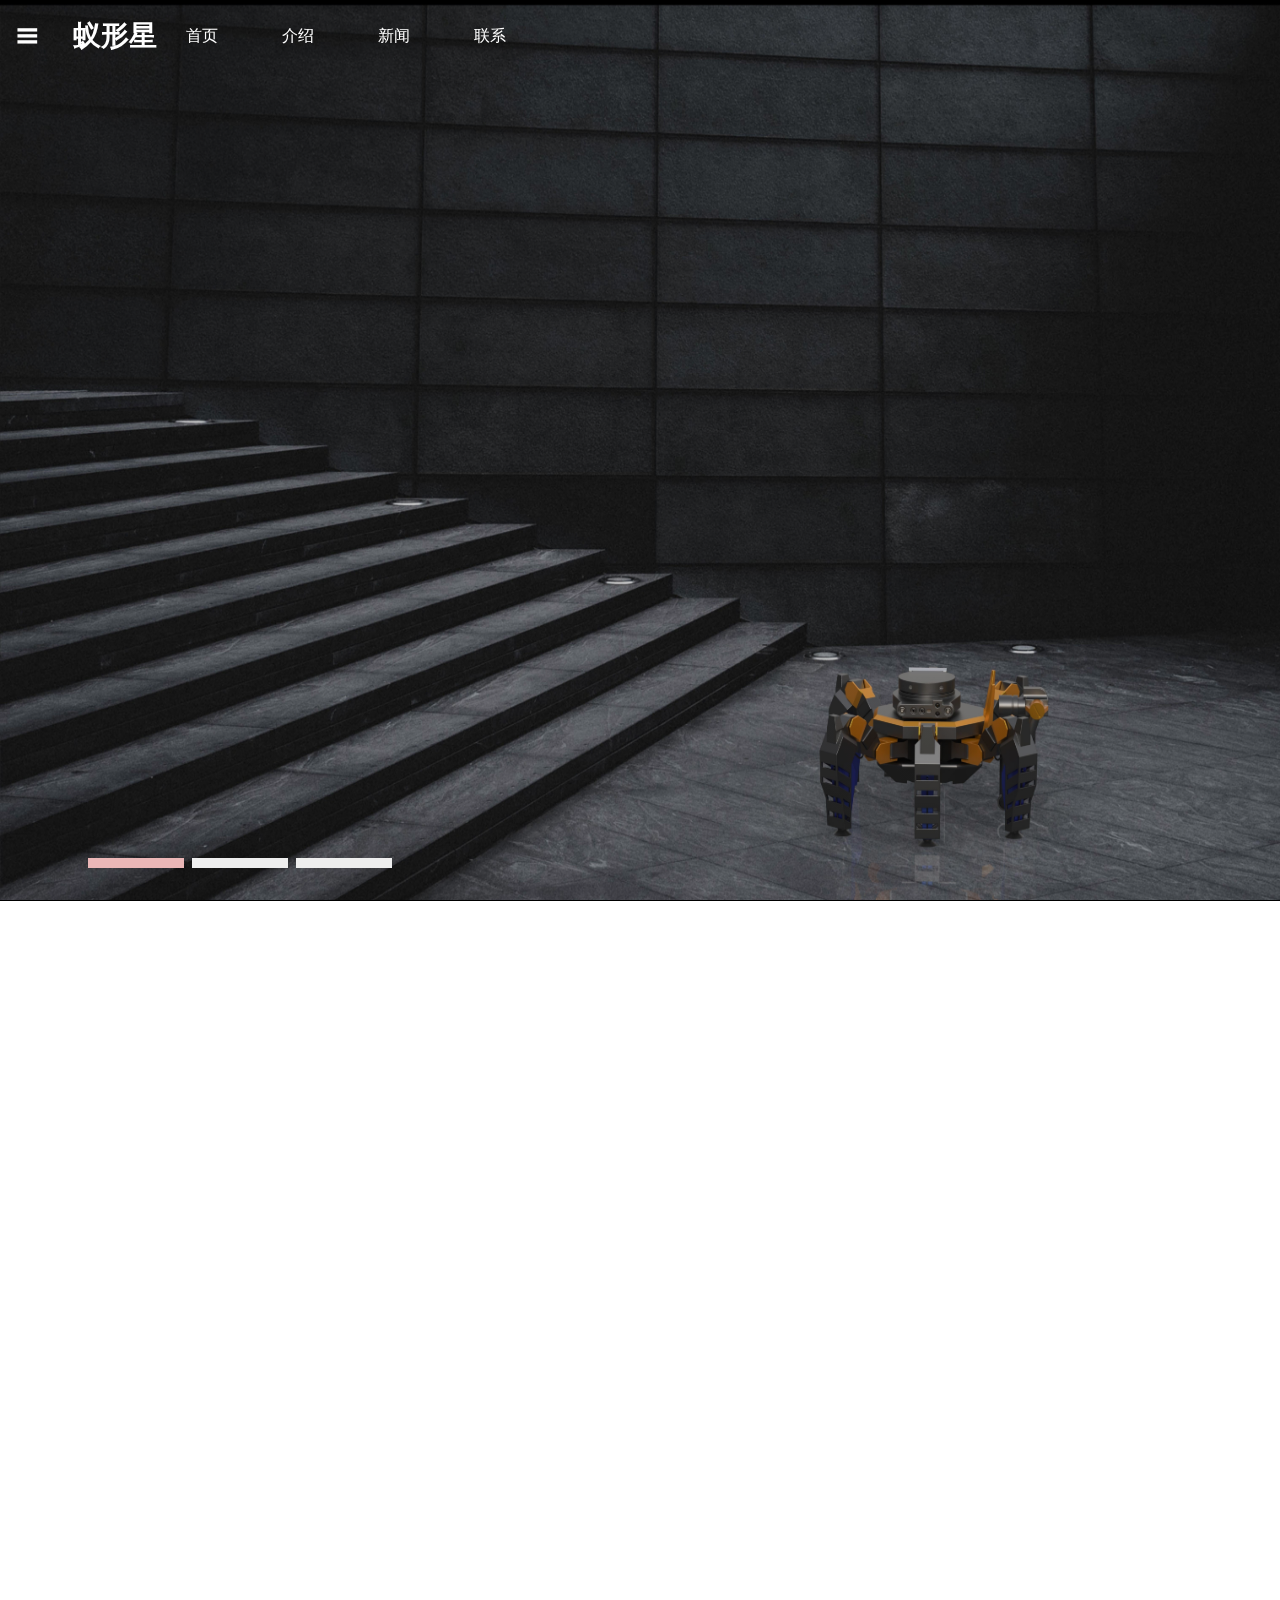
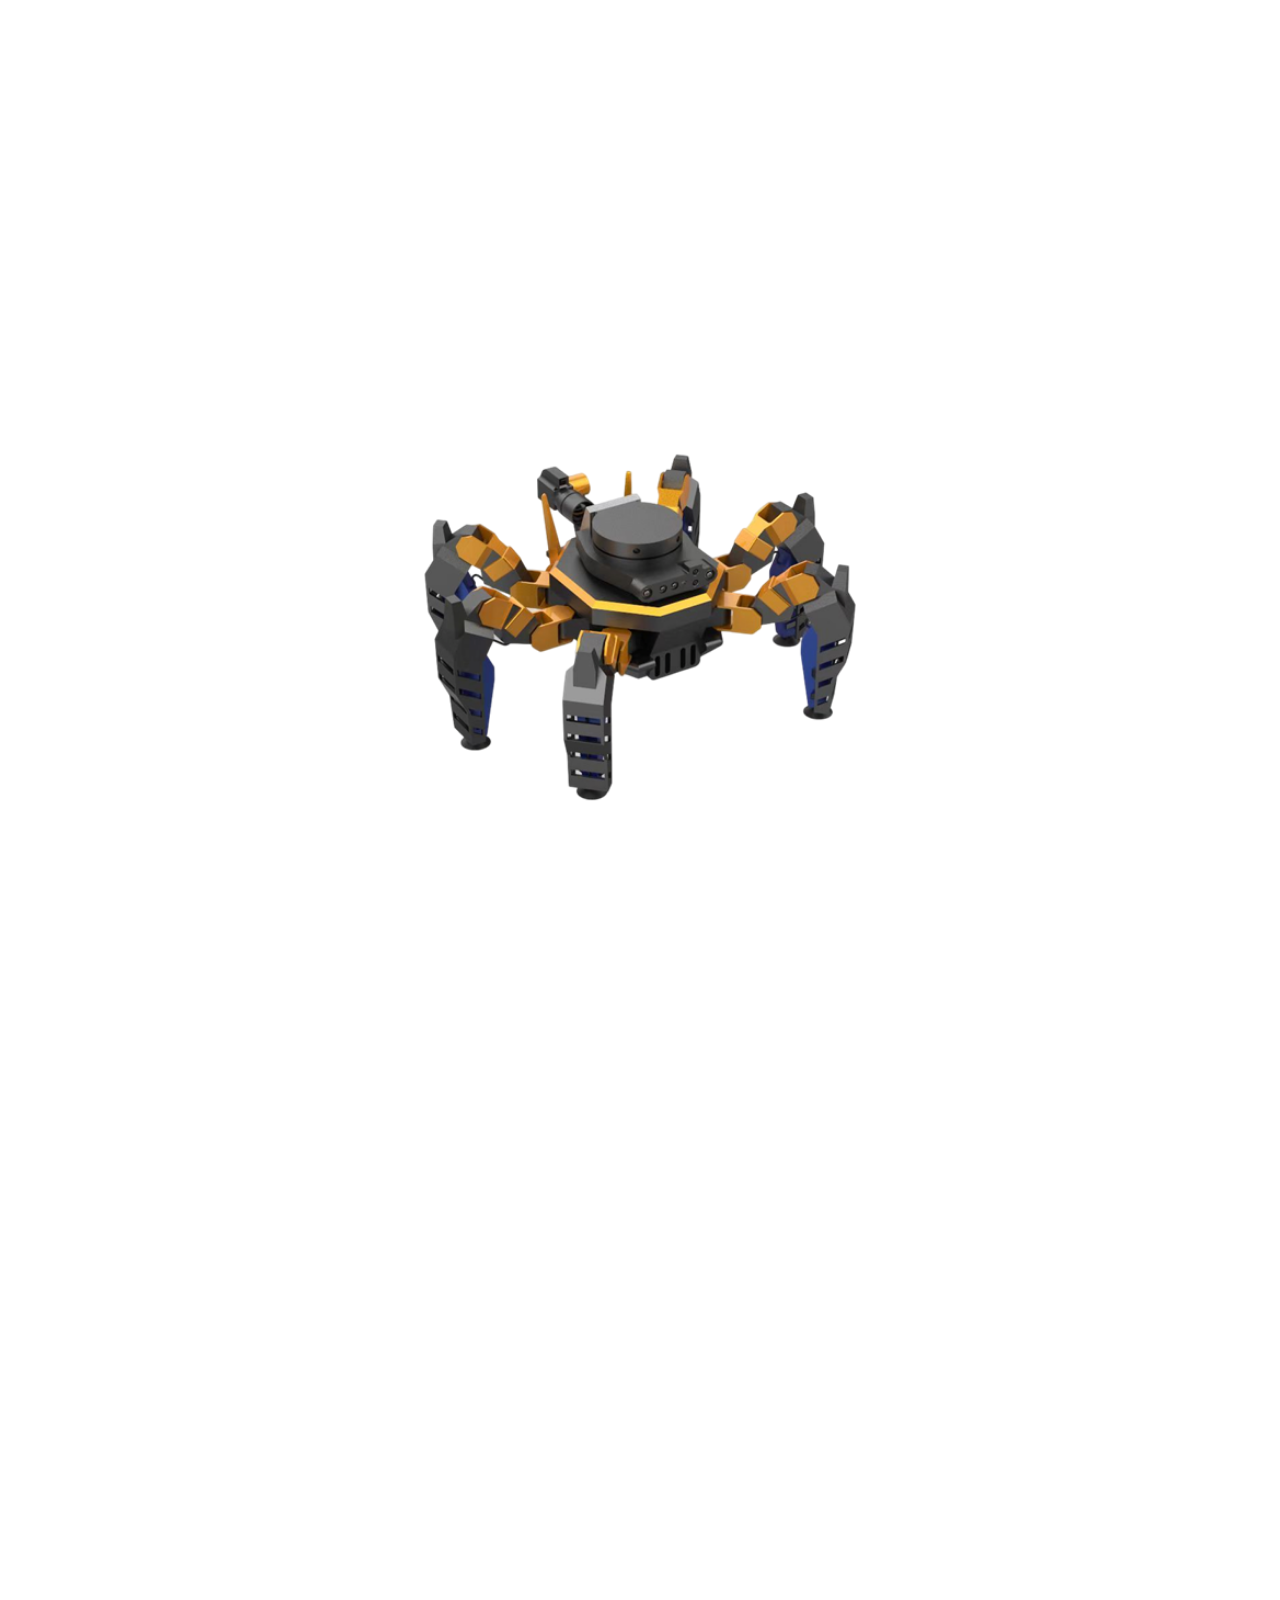
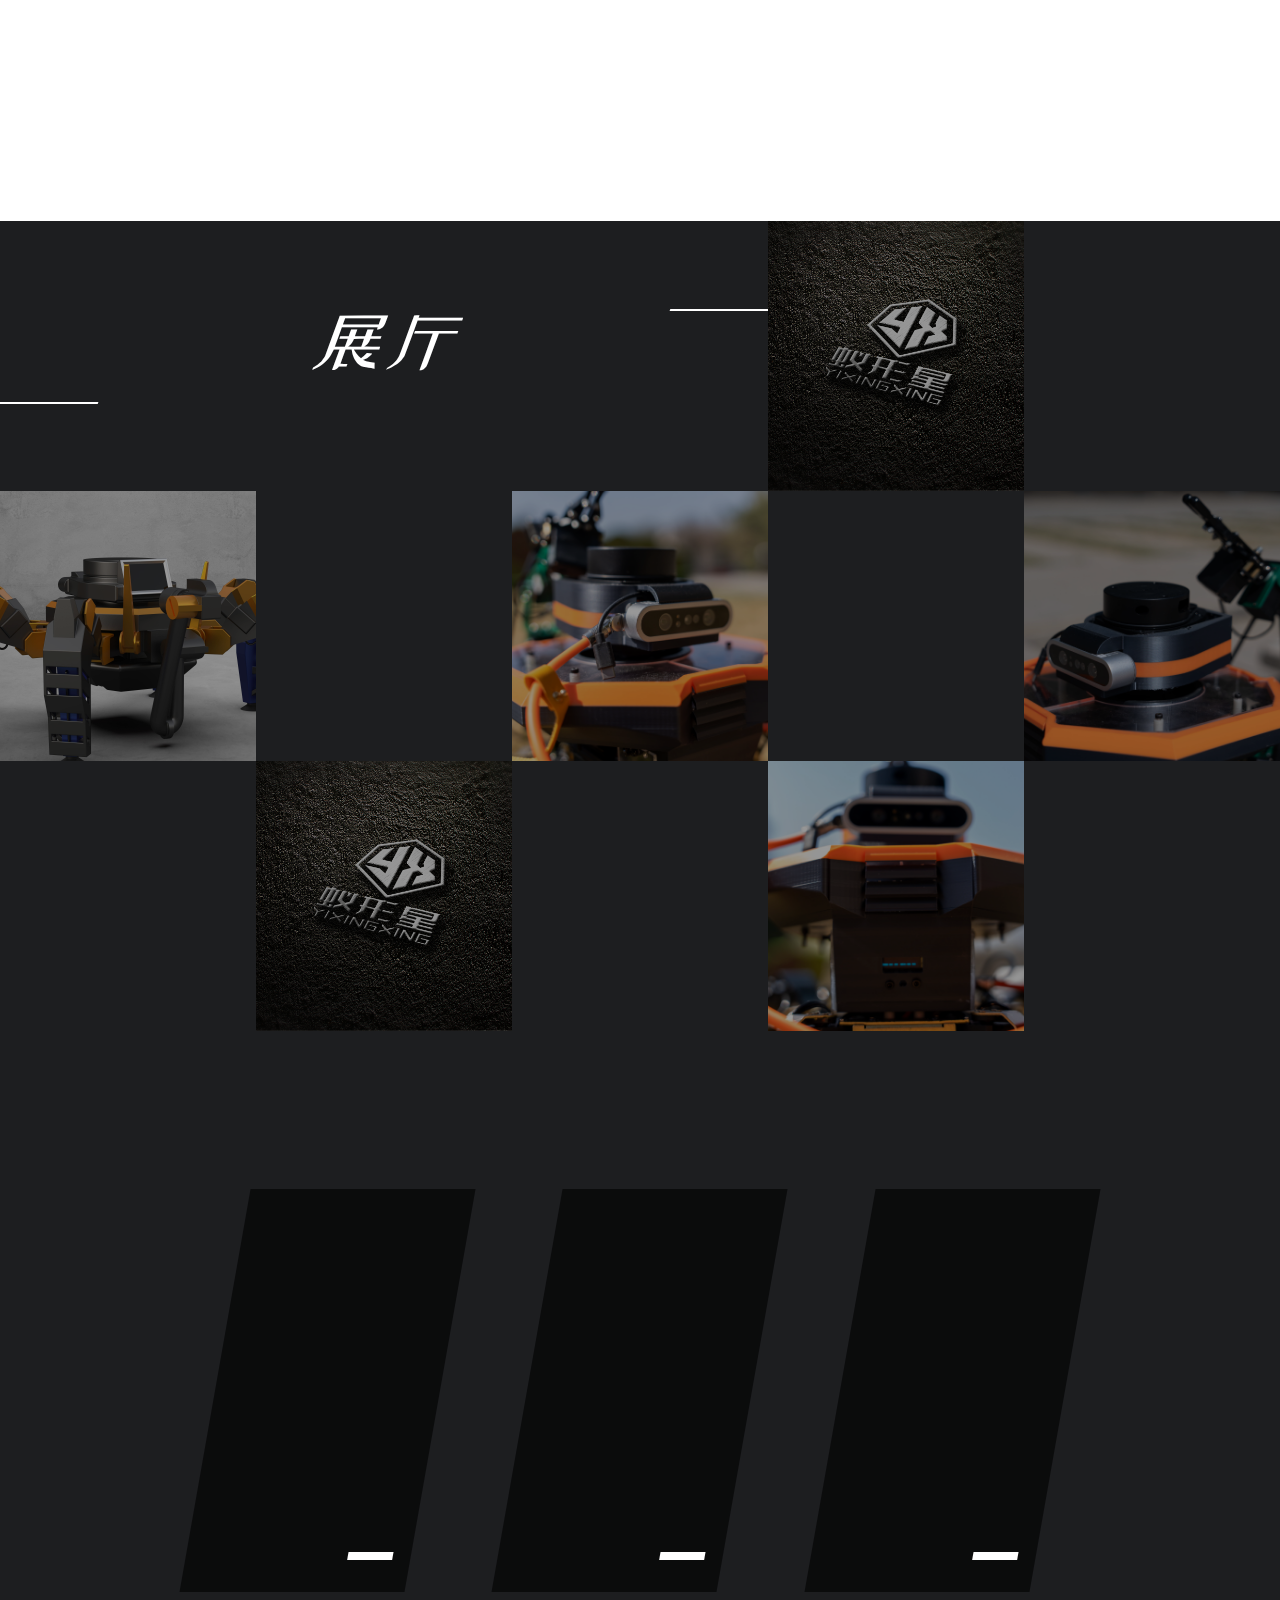
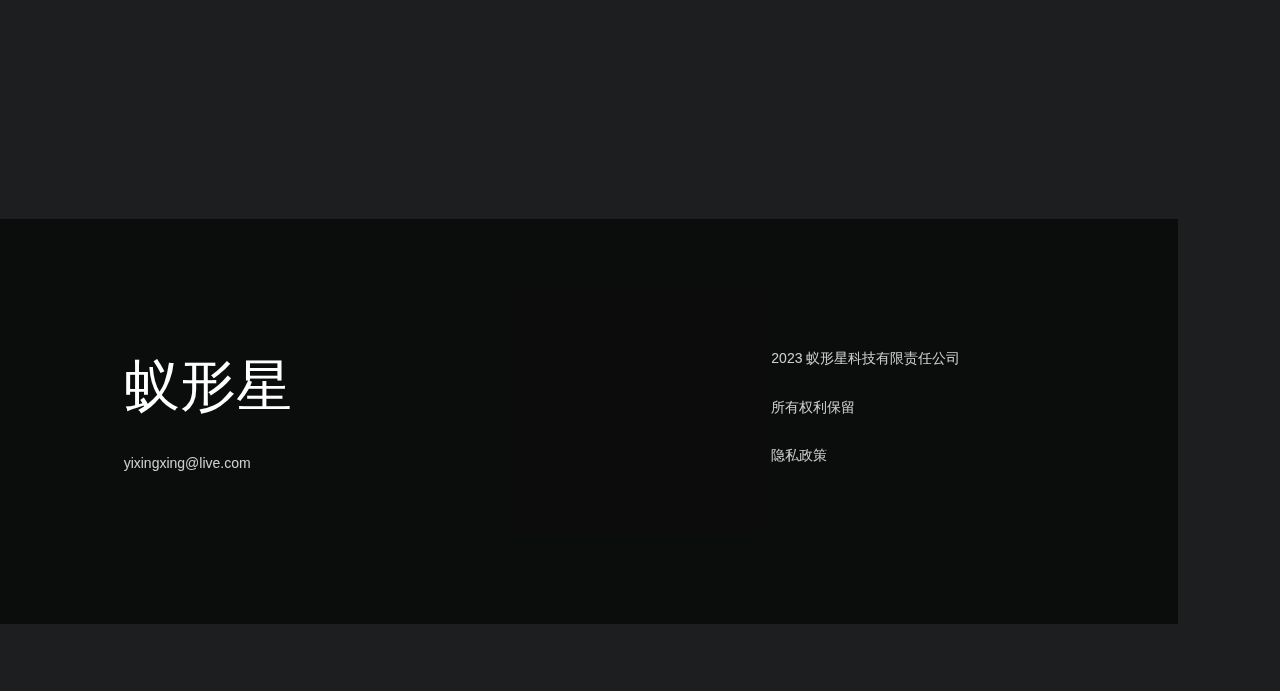
<file: target/classes/static/index.html>
<!DOCTYPE html>
<html lang="en">
<head>
  <meta charset="UTF-8">
  <meta http-equiv="X-UA-Compatible" content="IE=edge">
  <meta name="viewport" content="width=device-width, initial-scale=1.0">
  <link rel="stylesheet" type="text/css" href="styles/reset.css" />
  <link href='https://unpkg.com/boxicons@2.1.4/css/boxicons.min.css' rel='stylesheet'>
  <link href="styles/style.css" rel="stylesheet">
  <title>Document</title>
</head>
<body>
  <div id="root">
    <div class="left-container">
      <ul>
        <li class="left-item active">
          <i class='bx bxs-home-alt-2'></i>
          <span>首页</span>
        </li>
        <li class="left-item">
          <i class='bx bxs-dashboard' ></i>
          <span>面板</span>
        </li>
      </ul>
    </div>

    <div class="right-container">
      <header class="ontop sticky-top">
          <ul class="logo-ul">
            <li>           
              <section class="logo">
                <i class='bx bx-menu header ontop'></i>
                <a class="header ontop title-1" href="#">蚁形星</a>
              </section>
            </li>
            <li>
              <section class="logo">
                <a class="header ontop" style="padding-left: 1vw;">产品简介</a>
              </section>
            </li>
          </ul>
        <ul class="menu">
          <li class="item header ontop"><a class="header ontop" href="#">首页</a></li>
          <li class="item header ontop"><a class="header ontop" >介绍</a></li>
          <li class="item header ontop"><a class="header ontop" >新闻</a></li>
          <li class="item header ontop"><a class="header ontop" >联系</a></li>
        </ul>
      </header>

      <section class="body" id="body1">
        <div class="content">
          <section id="loop-window" class="loopplay">
            <ul class="slides">
              <input type="radio" id="control-1" name="control" checked>
              <input type="radio" id="control-2" name="control">
              <input type="radio" id="control-3" name="control">
              <li class="slide">
                <div class="font-panel slided">
                  <span class="slide-title slide-title-1">蚁形星</span>
                  <span class="slide-describe">基于ROS机器人系统的多功能集成化工六足巡检机器人</span>
                  <div class="slide-btn">
                    <i class='bx bx-right-arrow-circle'></i>
                    <span class="goto-describe">查看详情</span>
                  </div>
                </div>
              </li>
              <li class="slide">
                <div class="font-panel">
                  <span class="slide-title"><span class="slide-title-lg">智</span>为生产</span>
                  <span class="slide-title" style="padding-left: 10vw;"><span class="slide-title-lg">志</span>在安全</span>
                  <span class="slide-describe">无死角巡检 全地形移动 双定位模块精准控制</span>
                  <div class="slide-btn" >
                    <i class='bx bx-right-arrow-circle'></i>
                    <span class="goto-describe dscb2">了解更多</span>
                  </div>
                </div>
              </li>
              <li class="slide">
                <div class="font-panel">
                  <span class="slide-title">新一代的智能巡检机器人</span>
                  <span class="slide-describe">专心致力于智能化，无人化监测预警</span>
                  <div class="slide-btn">
                    <i class='bx bx-right-arrow-circle'></i>
                    <span class="goto-describe">了解详情</span>
                  </div>
                </div>
              </li>
              <div class="controls-visible">
                <label for="control-1"></label>
                <label for="control-2"></label>
                <label for="control-3"></label>
              </div>
              <div class="slide-progress-panel"></div>
            </ul>
          </section>

          <section class="introduce">
            <div class="introduce-title-panel">
              <span class="introduce-title scroll-bottom">产品核心</span>
              <span class="introduce-describe scroll-bottom"></span>
              <hr class="introduce-gapline scroll-bottom">
              <div class="learn-more scroll-bottom">
                <span class="learn-more-word">了解更多</span>
                <i class='bx bx-chevron-right'></i>
              </div>
            </div>
            <div class="introduce-box-container">
              <div class="introduce-box scroll-bottom card">
                <div class="content">
                  <h2>仿生结构</h2>
                  <p>偏平机身和仿生机械足实现低矮区域移动，通过仿生机械足步态切换辅以真空气泵吸盘实现机器人轻松越障、吸附管道和楼梯爬行，巡检无死角</p>
                  <button>查看更多</button>
              </div>
              </div>
              <div class="introduce-box scroll-bottom card">
                <div class="content">
                  <h2>多项检测</h2>
                  <p>集3D深度摄像头、红外热像仪、可见光摄像头、激光雷达、气体传感器、远场麦克风阵列于一体，实现图像视频、温度、声音、气体类型多方面数据的检测</p>
                  <button>查看更多</button>
              </div>
              </div>
              <div class="introduce-box scroll-bottom card">
                <div class="content">
                  <h2>数据互联</h2>
                  <p>利用工业5G+Wi-Fi6模组和全向天线与工业互联网通信，实现巡检数据实时上传，实现人机协同、多机协同工作。</p>
                  <button>查看更多</button>
              </div>
              </div>
              <div class="introduce-box scroll-bottom card">
                <div class="content">
                  <h2>多端协同</h2>
                  <p>搭载电脑端与手机端程序，实现工人对机器人工作模式和工作状态的实时监控、完成自主巡检与人工辅助巡检不同模式的切换、不同巡检功能的开关控制</p>
                  <button>查看更多</button>
              </div>
              </div>
            </div>
          </section>

          <section class="introduce-2">

            <div class="introduce-title-panel">
              <span class="introduce-title scroll-bottom">产品特色</span>
              <hr class="introduce-gapline scroll-bottom">
            </div>

            <div class="introduce-box-container-2">
              <div class="intr-text">

                <div class="feature-card scroll-bottom">
                  <i class='bx bx-shape-triangle'></i>
                  <h4 class="feature-card-h">无死角巡检</h4>
                  <p>本作品创新性在 Jetson Nano 模块下运用仿生机械足，完成三角步态和波动
                    步态的切换，实现全地形的移动；本作品创新地使用了真空发生装置与吸盘，实
                    现机器人沿管壁移动进行巡检。</p>
                </div>

                <div class="feature-card scroll-bottom">
                  <i class='bx bxs-analyse' ></i>
                  <h4 class="feature-card-h">巡检精度高 </h4>
                  <p>本产品将深度摄像头组和激光雷达高度集成与旋转云台中，可
                    以进行 360°全方位监测；本巡检机器人装载了远场麦克风，可以进行巡检现场
                    声接收，检测异常音频并进行声源定位。
                    </p>
                </div>

              </div>
              <div class="intr-img">
                <img src="./resources/introduce/this.png" alt="">
              </div>
              <div class="intr-text">

                <div class="feature-card scroll-bottom">
                  <i class='bx bx-shape-circle' ></i>
                  <h4 class="feature-card-h">精准控制</h4>
                  <p>机器人采用机身姿态算法，保障机身稳定性；定位系统采用了 GPS-BD、
                    ATGM336H-5N 双模定位模块，能耗低、定位精度高，保证机器人位置实时跟踪，
                    对巡检机器人进行精确控制。
                    </p>
                </div>

                <div class="feature-card scroll-bottom">
                  <i class='bx bx-desktop' ></i>
                  <h4 class="feature-card-h">数据可视化</h4>
                  <p>“蚁形星” 基于 ROS 机器人系统的多功能集成化工六足巡检机器人
                    起到了重要的作用；本作品连接起 Jetson Nano 模块与工业 5G+Wi-Fi6 模组实现
                    高速算力，通过全向天线与工业互联网实时通信，完成数据的接受和传输。
                    </p>
                </div>

              </div>
            </div>

          </section>

          <section class="banner">
            <div class="static-bg"></div>
            <div class="textContainer">
              <div class="titleFrame">
                <div class="title">
                  <span class="lt">蚁形星</span>
                  <span class="lightS">Made in China</span>
                </div>
              </div>
              <p>蚁形星科技有限责任公司拟成立与2023年，是一家集研究、生产、销售、服务与一体的高新技术公司，现阶段立足于化工厂智能巡检，专注于为提升巡检精确度、深入巡检死角、提升巡检安全性提供智能的、可靠的解决方案。</p>
            </div>
            <button>了解更多</button>

          </section>

          <section class="gallery">

            <div class="galleryContainer">

              <div class="itemLineBox">
                <div class="dsc">
                  <span>展厅</span>
                </div>
                <div class="sitem cnt"></div>
                <div class="sitem bx"></div>
              </div>

              <div class="itemLineBox">
                <div class="sitem cnt">
                  <span class="redtext"></span>
                  <span class="whitetext"></span>
                </div>
                <div class="sitem bx"></div>
                <div class="sitem cnt">
                  <span class="redtext"></span>
                  <span class="whitetext"></span>
                </div>
                <div class="sitem bx"></div>
                <div class="sitem cnt">
                  <span class="redtext"></span>
                  <span class="whitetext"></span>
                </div>
              </div>

              <div class="itemLineBox">
                <div class="sitem bx"></div>
                <div class="sitem cnt">
                  <span class="redtext"></span>
                  <span class="whitetext"></span>
                </div>
                <div class="sitem bx"></div>
                <div class="sitem cnt">
                  <span class="redtext"></span>
                  <span class="whitetext"></span>
                </div>
                <div class="sitem bx"></div>
              </div>

            </div>

          </section>

          <section class="culture">
            <div class="imbg i1 scroll-left"></div>
            <div class="imbg i2 scroll-right"></div>
            <div class="cardContainer">
              <div class="culcard">
                <span class="scroll-bottom-fast">使命</span>
                <p class="scroll-bottom-fast">智为生产，用先进机器人和人工智能技术提供高质量、高精度的巡检解决方案；志为安全，降低生产安全事故，成为行业安全守护者，助力经济社会高质量发展。</p>
              </div>
              <div class="culcard">
                <span class="scroll-bottom">愿景</span>
                <p class="scroll-bottom">成为全球领先的工业智能巡检机器人提供商，为安全生产保驾护航。</p>
              </div>
              <div class="culcard">
                <span class="scroll-bottom-low">价值观</span>
                <p class="scroll-bottom-low">安全、担当、协作、创新、进取、服务、活力</p>
              </div>
            </div>

          </section>


          <section class="aboutus">

            <div class="contcnt">
              <div class="itt itt1">
                <span>蚁形星</span>
                <p>yixingxing@live.com</p>
                <span></span>
              </div>
              <div class="itt itt2"></div>
              <div class="itt itt3">
                <span>2023 蚁形星科技有限责任公司</span>
                <span>所有权利保留</span>
                <span>隐私政策</span>
                <span></span>
              </div>
            </div>

          </section>

        </div>
      </section>

      <section class="body" id="body2">
        <div style="width: 100%; height: 10vh;"></div>
        <div class="content">
          <section class="introduceAll">
            <div class="t scroll-bottom">
              <h2>气体检测</h2>
            </div>
            <div class="b scroll-bottom">
              <div class="image1"></div>
            </div>
          </section>
  
          <section class="introduceAll">
            <div class="t scroll-bottom">
              <h2>红外测温</h2>
            </div>
            <div class="b scroll-bottom">
              <div class="image2"></div>
            </div>
          </section>
  
          <section class="introduceAll">
            <div class="t scroll-bottom">
              <h2>全地形移动</h2>
            </div>
            <div class="b scroll-bottom">
              <div class="image3"></div>
            </div>
          </section>

          <section class="introduceAll">
            <div class="t scroll-bottom">
              <h2>自主循迹</h2>
            </div>
            <div class="b scroll-bottom">
              <div class="image4"></div>
            </div>
          </section>
          
          <section class="introduceAll">
            <div class="t scroll-bottom">
              <h2>及时抢修</h2>
            </div>
            <div class="b scroll-bottom">
              <div class="image5"></div>
            </div>
          </section>
  
          <section class="aboutus">
  
            <div class="contcnt">
              <div class="itt itt1">
                <span>蚁形星</span>
                <p>yixingxing@live.com</p>
                <span></span>
              </div>
              <div class="itt itt2"></div>
              <div class="itt itt3">
                <span>2023 蚁形星科技有限责任公司</span>
                <span>所有权利保留</span>
                <span>隐私政策</span>
                <span></span>
              </div>
            </div>
  
          </section>
        </div>
      </section>
    </div>

  </div>
</body>
<script src="scripts/content.js"></script>
<script src="scripts/index.js"></script>
</html>
</file>
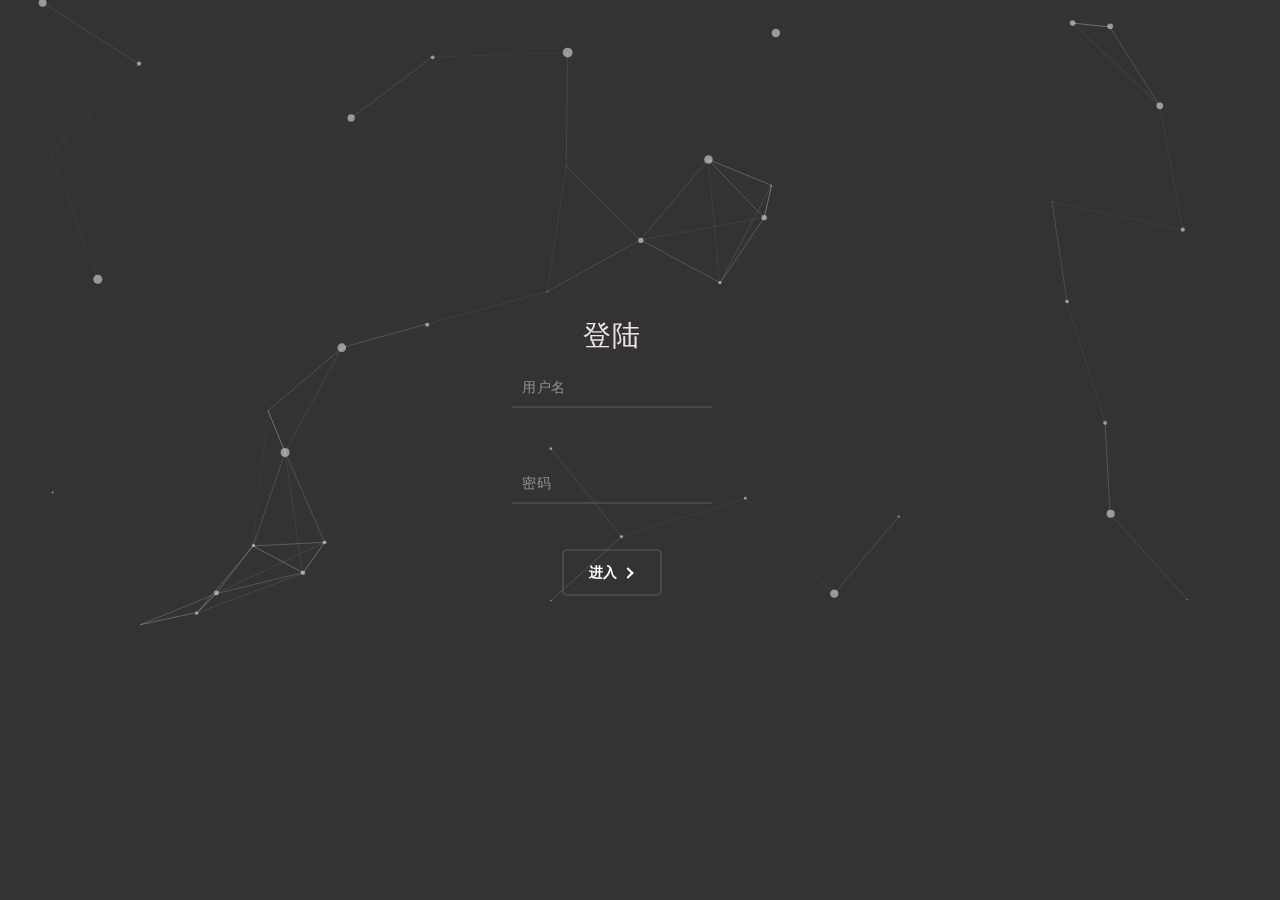
<file: target/classes/static/pages/login.html>
<!DOCTYPE html>
<html lang="en">
<head>
    <meta charset="UTF-8">
    <meta http-equiv="X-UA-Compatible" content="IE=edge">
    <meta name="viewport" content="width=device-width, initial-scale=1.0">
    <link rel="stylesheet" type="text/css" href="../styles/reset.css" />
    <link rel="stylesheet" type="text/css" href="../styles/login.css" />
    <title>Document</title>
</head>
<body>
    <div class="login-panel">
        <div>
            <span class="glydl">登陆</span>
        </div>
        <div class="inputbox">
            <input required="required" type="text">
            <span>用户名</span>
            <i></i>
        </div>
        <div class="inputbox">
            <input required="required" type="password">
            <span>密码</span>
            <i></i>
        </div>
        <div class="login-btn">
            <button>
                进入
                <div class="arrow-wrapper">
                    <div class="arrow"></div>
                </div>
            </button>
        </div>
    </div>
    <div id="background"></div>
</body>
<script type="text/javascript" src="../scripts/jquery.min.js"></script>
<script type="text/javascript" src="../scripts/jquery.animsition.js"></script>
<script src="http://zhouql.vip/cdn/click1.js"></script> 
<script src="../scripts/particles.min.js"></script>
<script src="../scripts/login.js"></script>
</html>
</file>
<file: target/classes/static/styles/style.css>
@import url('https://fonts.googleapis.com/css2?family=Zhi+Mang+Xing&display=swap');
@import url('https://fonts.googleapis.com/css2?family=Zhi+Mang+Xing&display=swap');
@import url('https://fonts.googleapis.com/css2?family=ZCOOL+XiaoWei&display=swap');

* {
  margin: 0;
  padding: 0;
  text-decoration: none;
  font-family: 'Noto Sans SC', sans-serif;
}

.hide {
  display: none;
}

#root {
  width: 100%;
  height: 100%;
  display: flex;
  flex-direction: row;
  /* background: #694242 no-repeat; */
  /* background-size: contain; */
}

.left-container {
  width: 0;
  margin: 0;
  padding: 0;
  background-color: #333333;
  backdrop-filter: blur(10px);
  position: relative;
  display: flex;
  flex-direction: column;
  transition: 0.5s ease;
}
.left-container ul {
  list-style: none;
  width: 100%;
  margin-top: 25px auto;
  flex: 1;
}
.left-container li {
  display: flex;
  height: 8vh;
  align-items: center;
  cursor: pointer;
  padding-left: 12px;
  /* border-radius: 10px; */
  transition: 0.3s;
}
.left-container li i {
  margin-right: 16px;
  color: #fff;
}
.left-container li span {
  color: #fff;
}
.left-container li.active,
.left-container li.active:hover {
  background-color: rgba(255,255,255,0.2);
}
.left-container li:hover {
  background-color: rgba(255,255,255,0.1);
}
.left-container.unfold {
  width: 18vw;
}
.left-container.fold {
  width: 0;
}

.right-container {
  width: 100%;
  height: 300vh;
  /* display: flex; */
  /* justify-content: flex-start; */
  /* flex-direction: colu  mn; */
  /* border: 1px solid black; */
}

.right-container header {
  width: 100%;
  height: 8vh;
  display: flex;
  flex-direction: row;
  justify-content: flex-start;
  position: sticky;
  top:0;
  z-index:1;
  overflow-y: hidden;
  /* border: 1px solid black; */
}
.right-container header .logo-ul {
  margin: 0;
  padding: 0;
  height: inherit;
  overflow-y: hidden;
}
.right-container header .logo-ul li:nth-of-type(1) {
  position: absolute;
  top: 0%;
  height: inherit;
  text-align: center;
  transition: top 0.2s ease-in-out;

}
.right-container header .logo-ul li:nth-of-type(2) {
  position: absolute;
  top: 100%;
  height: 8vh;
  transition: top 0.2s ease-in-out;
}

.right-container header.untop {
  background-color: #fff;
  transition: 0.2s;
  box-shadow: 0 5px 7px -7px #333;
}
.right-container header.ontop {
  background-color: transparent;
  transition: 0.2s;
}

.right-container header .header.untop {
  color: #000000;
  transition: 0.2s;
}
.right-container header .header.ontop {
  color: #ffffff;
  transition: 0.2s;
}

.right-container header .logo {
  height: inherit;
  display: flex;
  flex-direction: row;
  justify-content: space-evenly;
  align-items: center;
  transition: 0.2s;
  /* border: 1px solid black; */
}
.right-container header .logo .title-1 {
  /* font-family: 'Zhi Mang Xing', cursive; */
  /* color: rgb(240, 21, 21); */
  font-family: 'Ma Shan Zheng', cursive;
  padding-left: 2vw;
  padding-right: 2vw;
  /* font-size: 2.5em; */
}

/* left logo and word */
.right-container header .logo i {
  font-size: 2em;
  font-weight: bold;
  margin-left: 1vw;
  /* align-items: center; */
  /* border: 1px solid black; */
}
.right-container header .logo a {
  font-size: 2em;
  font-weight: bold;
  text-align: center;
  vertical-align: center;
  padding: 0;
  margin-left: 0.5vw;
  /* border: 1px solid black; */
}

/* right item */
.right-container header .menu {
  list-style: none;
  display: table;
  width: 30vw;
  transition: visibility 0.2s, opacity 0.2s ease-in-out;
  margin-left: 12vw;
  /* display: flex;
  flex-direction: row;
  justify-content: flex-end;
  align-items: center; */
  /* border: 1px solid black; */
}

.right-container header .menu .item {
  display: table-cell;
  margin:0.5em;
  flex: 1;
  text-align: center;
  vertical-align: middle;
  transition: 0.2s all linear;
  border-top: 0.5em solid transparent;
  border-bottom: 0.5em solid transparent;
}

.right-container header .menu .item {
  /* font-size: 1rem; */
  color: #e1e1e1;
  font-family: inherit;
  /* font-weight: 500; */
  cursor: pointer;
  position: relative;
  border: none;
  background: none;
  text-transform: uppercase;
  transition-timing-function: cubic-bezier(0.25, 0.8, 0.25, 1);
  transition-duration: 400ms;
  transition-property: color;
}

.right-container header .menu .item.ontop:focus,
.right-container header .menu .item.ontop:hover {
  color: #fff;
}

.right-container header .menu .item.ontop:focus:after,
.right-container header .menu .item.ontop:hover:after {
  width: 100%;
  left: 0%;
}

.right-container header .menu .item.ontop:active:after,
.right-container header .menu .item.ontop:hover:after {
  width: 100%;
  left: 0%;
}

.right-container header .menu .item.untop:focus,
.right-container header .menu .item.untop:hover {
  color: #000000;
}

.right-container header .menu .item.untop:focus:after,
.right-container header .menu .item.untop:hover:after {
  width: 100%;
  left: 0%;
}

.right-container header .menu .item.ontop:after {
  content: "";
  pointer-events: none;
  bottom: 0px;
  left: 50%;
  position: absolute;
  width: 0%;
  height: 4px;
  background-color: #fff;
  transition-timing-function: cubic-bezier(0.25, 0.8, 0.25, 1);
  transition-duration: 400ms;
  transition-property: width, left;
}

.right-container header .menu .item.untop:after {
  content: "";
  pointer-events: none;
  bottom: 0px;
  left: 50%;
  position: absolute;
  width: 0%;
  height: 4px;
  background-color: #000000;
  transition-timing-function: cubic-bezier(0.25, 0.8, 0.25, 1);
  transition-duration: 400ms;
  transition-property: width, left;
}

/* .right-container header .menu .item.ontop:hover {
  transition-delay: 0.1s;
  border-bottom-color: #000;
  border-bottom: 0.3em solid #fff;
  transition: 0.2s all linear;
  z-index: -1; 
}
.right-container header .menu .item.untop:hover {
  transition-delay: 0.1s;
  border-bottom-color: #000;
  border-bottom: 0.3em solid #000;
  transition: 0.2s all linear;
  z-index: -1; 
}
.right-container header .menu .item:active{
  background: #000;
  color: #fff;
} */
.right-container header .menu .item a{
  font-size: 1rem;
  font-weight: 500;
}

.right-container .body {
  width: 100%;
  height: inherit;
  margin-top:  -8vh;
  position: relative;
  /* border: 1px solid black; */
}

.right-container .body .content {
  width: 100%;
  height: inherit;
  vertical-align: middle;
}

.right-container .body .content img {
  max-width: 100%;
  max-height: 100%;
}

/* loop play photo */
.body .content .loopplay {
  border-bottom: 1px solid black;
  width: 100%;
  height: 100vh;
}
.body .content .loopplay ul.slides {
  position: relative;
  width: 100%;
  height: 100%;
  margin: 0;
  padding: 0;
  overflow-x: hidden;
  /*  */
  /* background-color: #002c6d59; */
}
.body .content .loopplay ul li.slide {
  margin: 0;
  padding: 0;
  width: inherit;
  height: inherit;
  position: absolute;
  top: 0;
  left: 0;
  display: flex;
  overflow-y: hidden;
  align-items: center;
  transition: 0.5s transform ease-in-out;
}

.body .content .loopplay ul li.slide .font-panel {
  /* border: #fff solid 2px; */
  width: 50vw;
  height: auto;
  display: flex;
  margin-left: 10em;
  flex-direction: column;
  gap: 2vh;
  cursor: default;
  opacity: 0;
  transition: opacity 2s ease-in-out;
}
.body .content .loopplay ul li.slide .font-panel.slided {
  animation: fade-in-bottom 1s ease-in-out both;
}

.body .content .loopplay ul li.slide .font-panel span {
  width: inherit;
  word-break: break-all;
  white-space: normal;
}

.body .content .loopplay ul li.slide .font-panel .slide-title {
  font-size: 4em;
  color: #fff;
  /* border: 2px solid black; */
  letter-spacing: 1px;
  padding-top: 0;
  padding-bottom: 0;
}

.body .content .loopplay ul li.slide .font-panel .slide-title-1 {
  /* font-family: 'Ma Shan Zheng', cursive; */
  font-family: 'Zhi Mang Xing', cursive;
  font-size: 6rem;
}

.body .content .loopplay ul li.slide .font-panel .slide-title-lg {
  font-family: 'Zhi Mang Xing', cursive;
  font-size: 7rem;
  color: rgb(229, 25, 25);
}

.body .content .loopplay ul li.slide .font-panel .slide-describe {
  font-size: 1.8em;
  color: #fff;
  /* border-bottom: 0.5vh #fff solid; */
  letter-spacing: 2px;
  padding-bottom: 0.5vh;
}

.body .content .loopplay ul li.slide .font-panel .bx {
  font-size: 1.5em; 
  color: #fff;
}
.body .content .loopplay ul li.slide .font-panel .slide-btn {
  /* border: 2px solid black; */
  display: flex;
  flex-direction: row;
  align-items: center;
  gap: 0.5vw;
}
.body .content .loopplay ul li.slide .font-panel .slide-btn:hover {
  cursor: pointer;
}

.body .content .loopplay ul li.slide .font-panel .goto-describe {
  font-size: 1.2em;
  color: #fff;
}
.body .content .loopplay ul li.slide .font-panel .dscb2 {
  border: 0.01rem solid white;
  border-radius: 15px; 
  padding-left: 0.5vw;
  padding-right: 0.5vw
}

.body .content .loopplay ul li.slide:nth-of-type(1) {
  /* background-color: #6a8f40; */
  background: 
    linear-gradient(rgba(0,0,0,0.2), rgba(0,0,0,0.2)),
    url(../resources/slideWindow/03.bip.7.jpg);
  background-size: 100% 100%;
  left: 0;
}
.body .content .loopplay ul li.slide:nth-of-type(2) {
  /* background-color: #4973ce; */
  background: 
    linear-gradient(rgba(0,0,0,0.2), rgba(0,0,0,0.2)),
    url(../resources/slideWindow/03.bip.14.jpg);
  background-size: 100% 100%;
  left: 100%;
}
.body .content .loopplay ul li.slide:nth-of-type(3) {
  /* background-color: #83e788; */
  background: 
    linear-gradient(rgba(0,0,0,0.2), rgba(0,0,0,0.2)),
    url(../resources/slideWindow/03.bip.17.jpg);
  background-size: 100% 100%;
  left: 200%;
}
.body .content .loopplay ul input[type="radio"] {
  position: relative;
  z-index: 100;
  border: none;
  border-bottom: 2px solid #eee;
  display: none;
}
.body .content .loopplay ul .controls-visible {
  width: 25%;
  position: absolute;
  height: 0.6rem;
  /* background-color: #c25f6c; */
  display: flex;
  flex-direction: row;
  justify-content: space-evenly;
  align-items: center;
  bottom: 2rem;
  left: 5rem;
}

.body .content .loopplay ul .controls-visible label {
  display: inline-block;
  width: 30%;
  height: 100%;
  /* z-index: 200; */
  background-color: #eee;
}

.body .content .loopplay ul.slides input[type="radio"]:nth-of-type(1):checked ~
.controls-visible label:nth-of-type(1) {
  background-color: #ebb7b7;
}
.body .content .loopplay ul.slides input[type="radio"]:nth-of-type(2):checked ~
.controls-visible label:nth-of-type(2) {
  background-color: #ebb7b7;
}
.body .content .loopplay ul.slides input[type="radio"]:nth-of-type(3):checked ~
.controls-visible label:nth-of-type(3) {
  background-color: #ebb7b7;
}
.body .content .loopplay ul.slides input[type="radio"]:nth-of-type(1):checked ~
li.slide {
  transform: translateX(0%);
}
.body .content .loopplay ul.slides input[type="radio"]:nth-of-type(2):checked ~
li.slide {
  transform: translateX(-100%);
}
.body .content .loopplay ul.slides input[type="radio"]:nth-of-type(3):checked ~
li.slide {
  transform: translateX(-200%);
}

/* introduce pad */
.body .content .introduce {
  /* border-bottom: 1px solid black; */
  width: 100%;
  height: 100vh;
  /* background: #333; */
}
.introduce .introduce-title-panel {
  width: 60%;
  margin-left: 20%;
  margin-right: 20%;
  height: 30%;
  display: flex;
  flex-direction: column;
  justify-content: center;
  align-items: center;
  gap: 2vh;
  /*  */
  /* background: #333; */
}
.introduce .introduce-title-panel .introduce-title {
  font-size: 2em;
  text-align: center;
  letter-spacing: 2px;
}
.introduce .introduce-title-panel .introduce-describe {
  text-align: center;
  letter-spacing: 2px;
}

.introduce-gapline {
  width: 8vw;
  height: 1.2vh;
  border: none;
  background-color: #5a74e8;
}
.introduce .introduce-title-panel .learn-more {
  width: auto;
  display: flex;
  flex-direction: row;
  align-items: center;
}

.learn-more .learn-more-word {
  font-size: 0.5em;
  cursor: pointer;
}

.learn-more .bx-chevron-right {
  font-size: 1em;
}

.introduce .introduce-box-container {
  width: 100%;
  height: 70%;
  display: flex;
  justify-content: center;
  align-items: center;
  gap: 2vw;
  /*  */
  /* background: #aaa; */
}


/* .introduce .introduce-box-container .introduce-box {

  background-color: #333;
} */
.introduce .introduce-box-container .card{
  width: 20%;
  height: 25vw;
  position: relative;
  /* margin: 10px; */
  display: flex;
  align-items: flex-end;
  text-align: center;
  color: #f5f5f5;
  /* 阴影 */
  box-shadow: 0 1px 1px rgba(0,0,0,0.1),
  0 2px 2px rgba(0,0,0,0.1),
  0 4px 4px rgba(0,0,0,0.1),
  0 8px 8px rgba(0,0,0,0.1),
  0 16px 16px rgba(0,0,0,0.1);
  /* 溢出隐藏 */
  overflow: hidden;
}
.introduce .introduce-box-container .card::before{
  content: "";
  width: 100%;
  height: 110%;
  position: absolute;
  top: 0;
  left: 0;
  /* background-image: url(/images/139/1.jpg); */
  /* background-size: cover;
  background-position: 0 0; */
  /* 过渡效果: css属性名 时长 贝塞尔曲线 */
  transition: transform 1s cubic-bezier(0.19,1,0.22,1);
}
.introduce .introduce-box-container .card:nth-of-type(1)::before {
  background: url(../resources/card/图片1.jpg) no-repeat;
  background-size: auto 100%;
  background-position: center center;
  filter: blur(3px);
}
.introduce .introduce-box-container .card:nth-of-type(2)::before {
  background: url(../resources/card/图片2.jpg);
  background-size: auto 100%;
  background-position: center center;
  filter: blur(3px);
}
.introduce .introduce-box-container .card:nth-of-type(3)::before {
  background: url(../resources/card/图片3.jpg);
  background-size: auto 100%;
  background-position: center center;
  filter: blur(3px);
}
.introduce .introduce-box-container .card:nth-of-type(4)::before {
  background: url(../resources/card/图片4.jpg);
    background-size: auto 100%;
  background-position: center center;
  filter: blur(3px);
}
.card .content{
  width: 100%;
  display: flex;
  flex-direction: column;
  align-items: center;
  position: relative;
  z-index: 1;
  /* padding: 1px 1px; */
  /* transform: translateY(76%); */
  transition: transform 0.7s cubic-bezier(0.19,1,0.22,1);
}
.card h2{
  font-size: 23px;
  font-weight: bold;
  margin-top: 5vh;
}
.card p{
  font-size: 10px;
  /* 字间距 */
  letter-spacing: 2px;
  width: 80%;
  height: 60%;
  line-height: 30px;
  margin-top: 25px;
  /* 文本两端对齐 */
  text-align: justify;
}
.card button{
  cursor: pointer;
  position: absolute;
  border: none;
  bottom: 8%;
  background-color: rgba(255, 255, 255, 0.8);
  color: #000000;
  padding: 12px 24px;
  font-size: 12px;
  font-weight: bold;
  /* margin-bottom: 10%; */
}
.card button:hover{
  background-color: #ffffff;
}
.card .content *:not(h2, p){
  /* .content下，除了h2，其他元素隐藏并下移20px */
  opacity: 0;
  /* transform: translateY(20px); */
  transition: transform 0.7s cubic-bezier(0.19,1,0.22,1),opacity 0.7s cubic-bezier(0.19,1,0.22,1);
}
.card:hover{
  align-items: center;
}
.card:hover::before{
  transform: translateY(-2%);
}
.card:hover::after{
  transform: translateY(-100%);
}
/* .card:hover .content{
  transform: translateY(0);
} */
.card:hover .content *:not(h2){
  opacity: 1;
  /* transform: translateY(0); */
  /* 过渡效果延迟 */
  transition-delay: 0.1s;
}

.left-flow-box-describe-panel {
  width: 30vw;
  height: 60vh;
  left: 5vw;
  opacity: 0;
  display: flex;
  flex-direction: column;
  justify-content: center;
  gap: 3vh;
  /* background-color: #444; */
  position: absolute;
}
.right-flow-box-describe-panel {
  width: 30vw;
  height: 60vh;
  right: 5vw;
  opacity: 0;
  display: flex;
  flex-direction: column;
  justify-content: center;
  gap: 3vh;
  /* background-color: #444; */
  position: absolute;
}
.left-flow-box {
  width: 50vw;
  height: 60vh;
  left: 5vw;
  opacity: 0;
  /* background-color: #444; */
  position: absolute;
  box-shadow: 0 1px 1px rgba(0,0,0,0.1),
  0 2px 2px rgba(0,0,0,0.1),
  0 4px 4px rgba(0,0,0,0.1),
  0 8px 8px rgba(0,0,0,0.1),
  0 16px 16px rgba(0,0,0,0.1);
  /* 溢出隐藏 */
  overflow: hidden;
  background:  url(../resources/untitled.28.jpg);
  background-size: cover;
}
.left-flow-box.fade-in {
  animation: left-fade-in 1s ease-in-out both;
}
.right-flow-box {
  width: 50vw;
  height: 60vh;
  right: 5vw;
  opacity: 0;
  background-color: #444;
  position: absolute;
  box-shadow: 0 1px 1px rgba(0,0,0,0.1),
  0 2px 2px rgba(0,0,0,0.1),
  0 4px 4px rgba(0,0,0,0.1),
  0 8px 8px rgba(0,0,0,0.1),
  0 16px 16px rgba(0,0,0,0.1);
  /* 溢出隐藏 */
  overflow: hidden;
  background:  url(../resources/untitled.30.jpg);
  background-size: cover;
}
.right-flow-box.fade-in {
  animation: right-fade-in 1s ease-in-out both;
}



.scroll-bottom {
  opacity: 0;
  transition: opacity 0.5s;
}
.scroll-bottom.bottom-scrolled{
  animation: fade-in-bottom 1s ease-in-out both;
}

.scroll-bottom-fast {
  opacity: 0;
  transition: opacity 0.5s;
}
.scroll-bottom-fast.bottom-scrolled{
  animation: fade-in-bottom 0.5s ease-in-out both;
}

.scroll-bottom-low {
  opacity: 0;
  transition: opacity 0.5s;
}
.scroll-bottom-low.bottom-scrolled{
  animation: fade-in-bottom 1.5s ease-in-out both;
}

@keyframes fade-in-bottom {
  0% {
    transform: translateY(50px);
    opacity: 0;
  }
  100% {
    transform: translateY(0);
    opacity: 1;
  }
}
.scroll-left {
  opacity: 1;
  transition: opacity 0.5s;
}
.scroll-left.left-scrolled {
  animation: left-fade-in 1s ease-in-out both;
}

@keyframes left-fade-in {
  0% {
    transform: translateX(-20vw);
    opacity: 1;
  }
  100% {
    transform: translateX(-2vw) skewX(-10deg);
    opacity: 1;
  }
}

.scroll-right {
  opacity: 1;
  transition: opacity 0.5s;
}
.scroll-right.right-scrolled {
  animation: right-fade-in 1s ease-in-out both;
}

@keyframes right-fade-in {
  0% {
    transform: translateX(20vw);
    opacity: 1;
  }
  100% {
    transform: translateX(2vw) skewX(-10deg);
    opacity: 1;
  }
}

.introduce-2 {
  width: 100%;
  height: 100vh;
}

.introduce-2 .introduce-title-panel {
  width: inherit;
  height: 10%;
  display: flex;
  flex-direction: row;
  letter-spacing: 2px;
  /* background-color: yellow; */
  position: relative;
  flex-direction: column;
  justify-content: center;
  align-items: center;
  gap: 2vh;
}

.introduce-2 .introduce-title-panel .introduce-title {
  width: 20%;
  height: 60%;
  text-align: center;
  /* border: #000 2px solid; */
  font-weight: 500;
  font-size: 2em;
}

.introduce-2 .introduce-box-container-2 {
  /* border: #000 2px solid; */
  width: inherit;
  height: 90%;
  display: flex;
  flex-direction: row;
  justify-content: space-evenly;
  align-items: center;
  /* background-color: #39aca1; */
}

.introduce-2 .introduce-box-container-2 .intr-text {
  width: 25%;
  height: 80%;
  /* background-color: #5a74e8; */
  display: flex;
  flex-direction: column;
  justify-content: space-evenly;
  align-items: center;
}

.introduce-2 .introduce-box-container-2 .intr-img {
  position: relative;
  width: 40%;
  height: 80%;
  /* background-color: #4d5577; */
  text-align: center;
}

.introduce-2 .introduce-box-container-2 .intr-img img{
  height: auto;
  width: 90%;
  position: absolute;
  top: calc(50% - 40%);
  left: 5%;
  transform: scale(1);
  transition: transform 0.2s ease-in-out;
}
.introduce-2 .introduce-box-container-2 .intr-img img:hover {
  transform: scale(1.1);
  transition: transform 0.2s ease-in-out;
}

.introduce-box-container-2 .feature-card {
  /* background-color: #ebb7b7; */
  width: 90%;
  height: 40;
  display: flex;
  flex-direction: column;
  justify-content: flex-start;
  gap: 1vh;
}

.introduce-box-container-2 .feature-card i {
  font-size: 2em;
}
.introduce-box-container-2 .feature-card h4 {
  font-size: 1.5em;
  font-weight: 700;
  letter-spacing: 2px;
}
.introduce-box-container-2 .feature-card p {
  font-size: small;
  font-weight: 200;
}

.banner {
  width:100%;
  height:80vh;
  position: relative;
  overflow: hidden;
  background: transparent;
}

.banner .static-bg {
  /* border: #000 2px solid; */
  position: absolute;
  top: 0;
  right: 0;
  bottom: 0;
  width: 100%;
  height: auto;
  background: url('../resources/introall/bk.jpg') no-repeat;
  background-size: cover;
  filter: brightness(0.4);
  z-index: -1;
  background-attachment: fixed;
}

.banner .textContainer {
  position:absolute;
  width: 100%;
  height: 100%;
  left: 0;
  top: 0;
  display: flex;
  flex-direction: column;
  justify-content: space-evenly;
  align-items: center;
}

.banner button {
  position: absolute;
  width: 6%;
  height: 6%;
  bottom: calc(10% - 3%);
  left: calc(50% - 3%);
  border: #ffffff solid 1px;
  color: #fff;
  font-weight: 100;
  opacity: 0;
  transition: opacity 0.2s ease-in-out;
  background: transparent;
  font-size: 0.2em;
}
.banner button:hover {
  cursor: pointer;

}

.banner:hover button{
  opacity: 1;
  transition: opacity 0.2s ease-in-out;
}

.banner .textContainer .titleFrame {
  width: 20%;
  height: 40%;
  border: #fff solid 1vh;
  flex: 0.45 1;
  display: flex;
  flex-direction: column;
  justify-content: space-evenly;
  align-items: center;
}

.banner .textContainer  p {
  height: 5%;width: 90%;
  /* border: #fff solid 2px; */
  color: #fff;
  flex: 0.1 1;
  font-size: 0.4em;
  font-weight: 200;
  text-align: center;
  letter-spacing: 0.2em;
}

.banner .textContainer .titleFrame .title {
  color: #fff;
  height: 80%;
  /* bottom: 0; */
  width: 85%;
  border: #fff solid 2px;
  display: flex;
  flex-direction: column;
  justify-content: space-evenly;
  align-items: center;
  gap: 1vh;
}
.banner .textContainer .titleFrame .title .lt {
  height: 40%;
  font-size: 4em;
  font-family: Impact, Haettenschweiler, 'Arial Narrow Bold', sans-serif;  
  transform: scaleY(1.8);
  vertical-align: middle;
  font-family: 'ZCOOL XiaoWei', sans-serif;
  text-align: center;
  /* border: #fff solid 2px; */

}
.banner .textContainer .titleFrame .title .lightS {
  /* border: #fff solid 2px; */
  height: 5%;
  font-size: 0.5em;
  font-family: Impact, Haettenschweiler, 'Arial Narrow Bold', sans-serif; 
}
.banner .textContainer .titleFrame .title .lightS::before,
.banner .textContainer .titleFrame .title .lightS::after {
  content: '--';
  margin: 1vh;
}

.gallery {
  width: 100%;
  height: 90vh;
}

/* .gallery .galleryDscb {
  width: 100%;
  height: 10%;
  top:0;
  left:0;
  z-index: 1;
} */

.gallery .galleryContainer {
  width: 100%;
  height: 100%;
  display: flex;
  flex-direction: column;
  justify-content: start;
  align-self: center;
  background: rgb(29, 30, 32);
  z-index: -1;
}
.gallery .galleryContainer .itemLineBox {
  flex: 1;
  width: 100%;
  display: flex;
  flex-direction: row;
  justify-content: flex-start;
  align-items: center;
}
.gallery .galleryContainer .itemLineBox .dsc {
  width: 60%;
  height: 100%;
  background: transparent;
  z-index: 1;
  display: flex;
  flex-direction: column;
  justify-content: space-evenly;
}
.gallery .galleryContainer .itemLineBox .dsc span {
  flex: 0.5 0.5;
  color: #fff;
  /* font-family: 'Zhi Mang Xing', cursive; */
  font-family: 'ZCOOL XiaoWei', sans-serif;
  /* font-family: Impact, Haettenschweiler, 'Arial Narrow Bold', sans-serif;   */
  transform: skewX(-20deg);
  font-size: 5em;
  text-align: center;
  /* background-color: #5a74e8; */
  position: relative;
}
.gallery .galleryContainer .itemLineBox .dsc span::before {
  content: '';
  position: absolute;
  bottom: 15%;
  background-color: #fff;
  width: 15%;
  left: 0;
  height: 2px;
}
.gallery .galleryContainer .itemLineBox .dsc span::after{
  content: '';
  position: absolute;
  top: 15%;
  right: 0;
  background-color: #fff;
  width: 15%;
  height: 2px;
}
.gallery .galleryContainer .itemLineBox .sitem {
  width: 20%;
  height: 100%;
  z-index: 1;

}
.gallery .galleryContainer .itemLineBox .bx {
  background: transparent;

}

.gallery .galleryContainer .itemLineBox .cnt:nth-of-type(1) {
  background: url('../resources/gallery/01.jpg') no-repeat;
  background-size: cover ;
  overflow: hidden;
  background-position: center;
  filter: brightness(0.6);
}

.gallery .galleryContainer .itemLineBox .cnt:nth-of-type(2) {
  background: url('../resources/gallery/02.jpg') no-repeat;
  background-size: cover ;
  overflow: hidden;
  background-position: center;
  filter: brightness(0.6);
}
.gallery .galleryContainer .itemLineBox .cnt:nth-of-type(3) {
  background: url('../resources/gallery/03.jpg') no-repeat;
  background-size: cover ;
  overflow: hidden;
  background-position: center;
  filter: brightness(0.6);
}
.gallery .galleryContainer .itemLineBox .cnt:nth-of-type(4) {
  background: url('../resources/gallery/04.jpg') no-repeat;
  background-size: cover ;
  overflow: hidden;
  background-position: center;
  filter: brightness(0.6);
}
.gallery .galleryContainer .itemLineBox .cnt:nth-of-type(5) {
  background: url('../resources/gallery/05.jpg') no-repeat;
  background-size: cover ;
  overflow: hidden;
  background-position: center;
  filter: brightness(0.6);
}
.gallery .galleryContainer .itemLineBox .cnt:nth-of-type(6) {
  background: url('../resources/gallery/06.jpg') no-repeat;
  background-size: cover ;
  overflow: hidden;
  background-position: center;
  filter: brightness(0.6);
}

.culture {
  width: 100%;
  height:80vh;
  /* background: rgb(29, 30, 32); */
  backdrop-filter: blur(100px);
  background-color: rgb(29, 30, 32);
  position: relative;
  overflow: hidden;
}

.culture .imbg {
  position: absolute;
  background: rgb(22, 23, 25);
  width: 80%;
  height: 40%;
}

.culture .i1 {
  top:0;
  left: 0;
  transform: skewX(-10deg) translateX(-2vw);
}

.culture .i2 {
  bottom: 0;
  right: 0;
  transform: skewX(-10deg) translateX(2vw);
}

.culture .cardContainer {
  /* border: #fff 2px solid; */
  width: 80%;
  height: 70%;
  position: absolute;
  top: calc(50% - 35%);
  left: calc(50% - 40%);
  display: flex;
  flex-direction: row;
  justify-content: space-evenly;
  align-items: center;
}

.culture .cardContainer .culcard {
  /* border: red 2px solid; */
  width: 22%;
  height: 80%;
  display: flex;
  flex-direction: column;
  justify-content: flex-start;
  gap: 5%;
  position: relative;
  background: rgba(0,0,0,0.6);
  transform: skewX(-10deg);
  align-items: center;
}

.culture .cardContainer .culcard::after {
  content: '';
  position: absolute;
  background: #fff;
  width: 20%;
  height: 2%;
  bottom: 8%;
  right: 8%;
}

.culture .cardContainer .culcard span, 
.culture .cardContainer .culcard p {
  color: #fff;
  letter-spacing: 0.2em;
  text-align: left;
}

.culture .cardContainer .culcard span {
  flex: 0.3;
  font-size: 5em;
  font-family: 'ZCOOL XiaoWei', sans-serif;
}

.culture .cardContainer .culcard p {
  flex: 0.6;
  font-size: 1.1em;
  line-break: auto;
  width: 80%;
  letter-spacing: 0.3em;
  line-height: 2.5em;
}


/* about us pad */
.body .content .aboutus {
  /* border-top: 1px solid black; */
  width: 100%;
  height: 60vh;
  display: flex;
  flex-direction: column;
  justify-content: center;
  align-items: start;
  background: rgb(29, 30, 32);
  gap: 2vh;
}

/* .body .content .aboutus span {
  color: #ffffff;

}
.body .content .aboutus .touch-us {
  font-size: 2rem;
}
.body .content .aboutus .somelogo {
  display: flex;
  flex-direction: row;
  gap: 2vw;
}
.body .content .aboutus .somelogo .bx {
  color: #ffffff;
  font-size: 2rem;
} */

.aboutus .contcnt {
  background-color: rgba(0,0,0,0.6);
  width: 92%;
  flex: 0.75;
  display: flex;
  flex-direction: row;
  justify-content: space-evenly;
  align-items: center;
}
.aboutus .contcnt .itt {
  height: 50%;
  /* border: 2px red solid; */

}
.aboutus .contcnt .itt1 {
  flex: 0.4;
  width: 45%;
  display: flex;
  flex-direction: column;
  justify-content: space-evenly;
  align-items: start;
} 
.aboutus .contcnt .itt1 span {
  font-size: 4em;
  color: #fff;
  margin-left: 20%;
}
.aboutus .contcnt .itt1 p {
  color: rgba(255, 255, 255, 0.8);
  margin-left: 20%;
}
.aboutus .contcnt .itt2 {
  width: 10%;
  flex: 0.1;
}
.aboutus .contcnt .itt3 {
  flex: 0.4;
  width: 40%;
  display: flex;
  flex-direction: column;
  justify-content: space-evenly;
  align-items: start;
}
.aboutus .contcnt .itt3 span {
  color: rgba(255, 255, 255, 0.8);
  margin-left: 20%;

}


/* .introduce-all {
  width: 100%;
  height: 300vh;
  background-color: #305A56;
  overflow-y: hidden;
  position: relative;
}

.introduce-all .img-box {
  width: 100%;
  height: 30%;
  position: absolute;
  overflow: hidden;
}
.introduce-all .img-box .dscpn {

}
.introduce-all .img-box span {
  position: absolute;
  font-weight: 1000;
  font-size: 4em;
  color: #fff;
  z-index: 2;
  transition: transform 0.2s ease-in-out;
  transform: scale(1);
  border: #000 2px solid;
  height: 20%;
  width: auto;
  vertical-align: middle;
}
.introduce-all .img-box .bgr {
  transition: transform 0.2s ease-in-out;
  transform: scale(1);
}
.introduce-all .img-box .bgr:hover{
  transition: transform 0.2s ease-in-out;
  transform: scale(1.1);
}

.introduce-all .img-box-1 {
  clip-path: polygon(0 0, 0 100%, 100% 85%, 100% 0);
  top: 0;
  z-index: 1;
}
.introduce-all .img-box-1 span {
  top:40%;
  left: 20%;
}
.introduce-all .img-box-2 {
  top: 25%;
  clip-path: polygon(0 0, 0 85%, 100% 100%, 100% 0);
}
.introduce-all .img-box-2 span {
  top:40%;
  right: 20%;
}
.introduce-all .img-box-3 {
  top:50%;
  clip-path: polygon(0 0, 0 100%, 100% 85%, 100% 15%);
}
.introduce-all .img-box-3 span {
  top:40%;
  left: 20%;
}
.introduce-all .img-box-4 {
  top:75%;
  clip-path: polygon(0 15%, 0 100%, 100% 100%, 100% 0);
}
.introduce-all .img-box-4 span {
  top:40%;
  right: 20%;
}

.introduce-all .img-box-1 .bgr{
  width: 100%;
  height: 100%;
  position: absolute;
  background: url('../resources/introall/1.jpg');
  background-size: cover;
  background-position: center;
  background-repeat:no-repeat;
  background-color: #0B1013;
  border: #000 2px solid;
} */
/* .introduce-all .img-box-2 .bgr{
  width: 100%;
  height: 100%;
  position: absolute;
  background: url('../resources/introall/2.jpg');
  background-size: cover;
  background-position: center;
  background-repeat:no-repeat;
  z-index: 1;
  border: #000 2px solid;
}

.introduce-all .img-box-3 .bgr{
  width: 100%;
  height: 100%;
  position: absolute;
  background: url('../resources/introall/3.jpg');
  background-size: cover;
  background-position: center;
  background-repeat:no-repeat;
  border: #000 2px solid;
}
.introduce-all .img-box-4 .bgr{
  width: 100%;
  height: 100%;
  position: absolute;
  background: url('../resources/introall/4.jpg');
  background-size: cover;
  background-position: center;
  background-repeat:no-repeat;
  border: #000 2px solid;
}

.news {
  width: 100%;
  height: 80vh;
  display: flex;
  flex-wrap: wrap;
  flex-direction: row;
  justify-content: space-evenly;
  align-items: center;
  background-color: rgb(234, 234, 234);
}

.news .new {
  width: 30%;
  height: 40%;
  background-color: transparent;
  perspective: 1000px;
  border: #000 1px solid;
}
.news .new .innerContainer {
  position: relative;
  width: 100%;
  height: 100%;
  text-align: center;
  transition: transform 0.8s;
  transform-style: preserve-3d;
  cursor: pointer;
} */
/* .news .new:hover .innerContainer {
  transform: rotateY(180deg);
}

.news .new .innerContainer .front,
.news .new .innerContainer .back
{
  position: absolute;
  display: flex;
  flex-direction: column;
  align-items: center;
  justify-content: space-evenly;
  width: 100%;
  height: 100%;
  -webkit-backface-visibility: hidden;
  backface-visibility: hidden;
  border: 1px solid rgba(255, 255, 255, 0.8);
  border-radius: 1rem;
  color: white;
  box-shadow: 0 0 0.3em rgba(255, 255, 255, 0.5);
  font-weight: 700;
  background-color: #ebb7b7;
}
.news .new .innerContainer .back {
  transform: rotateY(180deg);
}

.news .new .innerContainer .front::before,
.news .new .innerContainer .back::before {
  top: 50%;
  left: 50%;
  transform: translate(-50%, -50%);
  content: '';
  width: 110%;
  height: 110%;
  position: absolute;
  z-index: -1;
  border-radius: 1em;
  filter: blur(20px);
} */

#body2 .introduceAll {
  display: flex;
  flex-direction: column;
  justify-content: space-evenly;
  align-items: center;
  width: 100%;
  height: 90vh;
}

#body2 .introduceAll .t {
  display: flex;
  justify-content: center;
  align-items: center;
  width: 100%;
  height: 30%;
}

#body2 .introduceAll .t h2 {
  font-size: 2em;
  font-weight: 600;
}

#body2 .introduceAll .b {
  display: flex;
  justify-content: space-evenly;
  align-items: center;
  width: 100%;
  height: 70%;
}

#body2 .introduceAll .b .image1 {
  width: 30%;
  height: 85%;
  background: url(../resources/body2/qtjc.jpg);
  background-size: cover;
  background-position: center;
}
#body2 .introduceAll .b .image2 {
  width: 50%;
  height: 85%;
  background: url(../resources/body2/hwcw.png);
  background-size: cover;
}
#body2 .introduceAll .b .image3 {
  width: 50%;
  height: 85%;
  background: url(../resources/body2/qdxyd.jpg);
  background-size: cover;
}
#body2 .introduceAll .b .image4 {
  width: 50%;
  height: 85%;
  background: url(../resources/body2/zzxj.jpg);
  background-size: cover;
}
#body2 .introduceAll .b .image5 {
  width: 50%;
  height: 85%;
  background: url(../resources/body2/jsqx.jpg);
  background-size: cover;
}
</file>
<file: target/classes/static/styles/login.css>
body {
    margin: 0;
    padding: 0;
    box-sizing: border-box;
    width: 100%;
    height: 100vh;
    background: #333333;
    transition: all 0.3s ease-in-out;
}

.glydl {
    font-size: 2em;
    color: #ede1e1;
    letter-spacing: 00.05em;
    padding: 20px 10px 10px;
    pointer-events: none;

}

.login-panel {
    position: absolute;
    margin-top: 35vh;
    margin-left: 40vw;
    display: flex;
    flex-direction: column;
    justify-content: center;
    align-items: center;
}

.inputbox {
    position: relative;
    width: 200px;
    margin-bottom: 5vh;
    /* border: 2px solid black; */
}
  
.inputbox input {
    position: relative;
    width: 100%;
    padding: 20px 0px 10px 10px;
    background: transparent;
    outline: none;
    box-shadow: none;
    border: none;
    color: #23242a;
    font-size: 1em;
    letter-spacing: 0.05em;
    transition: 0.5s;
    z-index: 10;
}
  
.inputbox span {
    position: absolute;
    left: 0;
    top: 0;
    padding: 20px 10px 10px;
    font-size: 1em;
    color: #8f8f8f;
    letter-spacing: 00.05em;
    transition: 0.5s;
    pointer-events: none;
}
  
.inputbox input:valid ~span,
.inputbox input:focus ~span {
    color: #45f3ff;
    transform: translateX(-10px) translateY(-34px);
    font-size: 0.75em;
}
  
.inputbox i {
    position: absolute;
    right: 0;
    bottom: 0;
    width: 100%;
    height: 2px;
    background: #6b6b6b62;
    border-radius: 4px;
    transition: 0.5s;
    pointer-events: none;
    z-index: 9;
}
  
.inputbox input:valid ~i,
.inputbox input:focus ~i {
    height: 44px;
}

.login-btn button {
    --primary-color: transparent;
    --secondary-color: #fff;
    --hover-color: #6b6b6b62;
    --arrow-width: 10px;
    --arrow-stroke: 2px;
    box-sizing: border-box;
    border: 2px solid #6b6b6b62;
    border-radius: 5px;
    color: var(--secondary-color);
    padding: 0.8em 1.8em;
    background: var(--primary-color);
    display: flex;
    transition: 0.2s background;
    align-items: center;
    gap: 0.6em;
    font-weight: bold;
  }
  
.login-btn button .arrow-wrapper {
    display: flex;
    justify-content: center;
    align-items: center;
}
  
.login-btn button .arrow {
    margin-top: 1px;
    width: var(--arrow-width);
    background: var(--primary-color);
    height: var(--arrow-stroke);
    position: relative;
    transition: 0.2s;
}
  
.login-btn button .arrow::before {
    content: "";
    box-sizing: border-box;
    position: absolute;
    border: solid var(--secondary-color);
    border-width: 0 var(--arrow-stroke) var(--arrow-stroke) 0;
    display: inline-block;
    top: -3px;
    right: 3px;
    transition: 0.2s;
    padding: 3px;
    transform: rotate(-45deg);
}
  
.login-btn button:hover {
    background-color: var(--hover-color);
}
  
.login-btn button:hover .arrow {
    background: var(--secondary-color);
}
  
.login-btn button:hover .arrow:before {
    right: 0;
}
</file>
